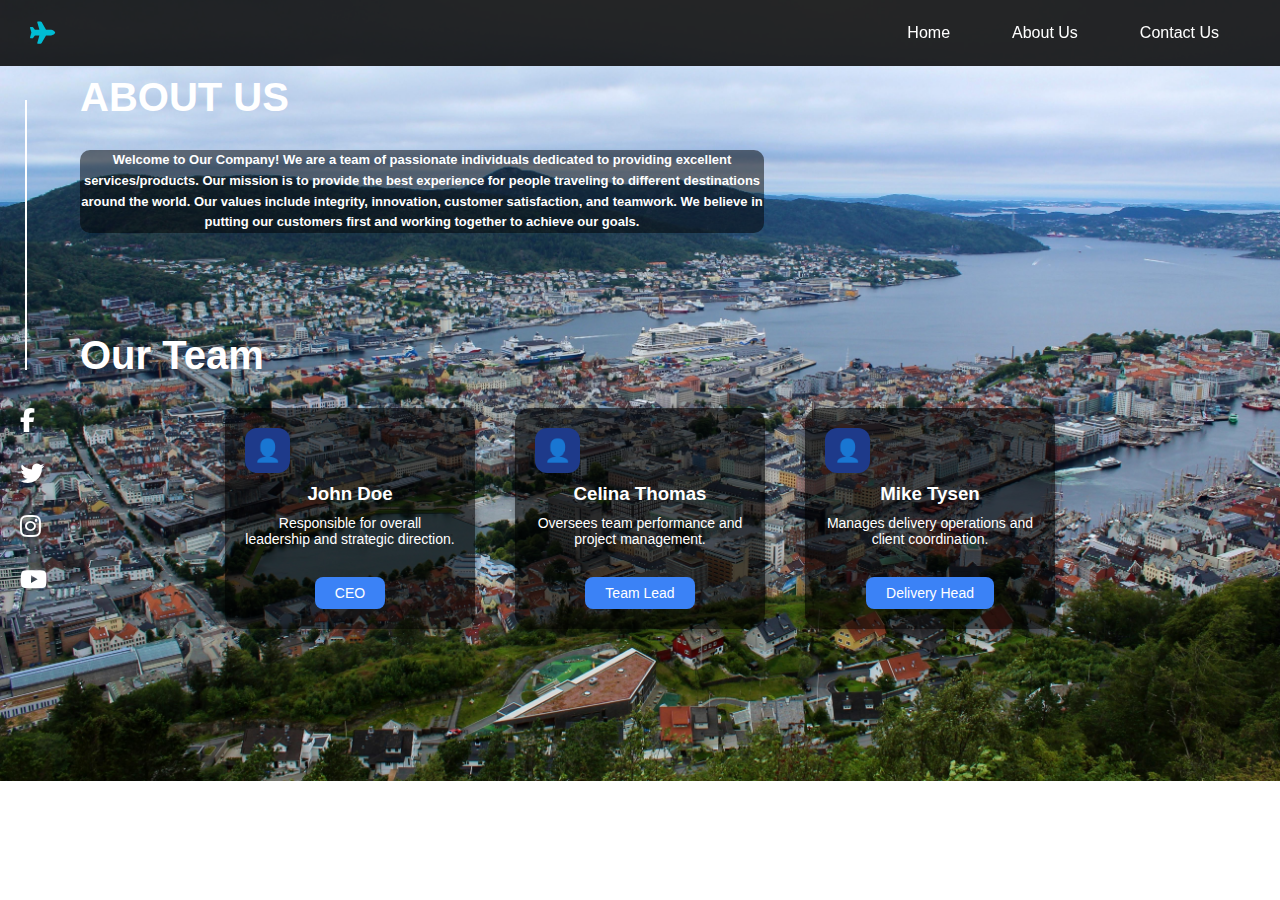
<file: About Us.html>
<!DOCTYPE html>
<html lang="en">
<head>
  <meta charset="UTF-8">
  <meta name="viewport" content="width=device-width, initial-scale=1.0">
  <title>ABOUT Us</title>
  
    <!--Font Awesome For social icons-->
    <link rel="stylesheet" href="https://cdnjs.cloudflare.com/ajax/libs/font-awesome/6.5.0/css/all.min.css" />

  <style>

* {
  margin: 0;
  padding: 0;
  box-sizing: border-box;
}

body {
  font-family: Arial, sans-serif;
  background: url('pics/norwegian-city.jpg') no-repeat center center/cover; 
  background-size: cover;  
  margin: 0;
  padding: 0;
  color: white;
}

.page-wrapper {
  display: flex;
  align-items: center;
  justify-content: center;
  height: 50vh;
}

/* Navbar */
.navbar {
  width: 100%;
  padding: 8px 30px;
  background-color: rgba(0, 0, 0, 0.85);
  color: white;
  display: flex;
  justify-content: space-between;
  align-items: center;
  position: fixed;
  top: 0;
  z-index: 1000;
}


.navbar__menu {
  display: flex;
  align-items: center;
  list-style: none;
  text-align: center;
}

.navbar__item {
  height: 50px;
}

.navbar__item:hover {
  transform: scale(1.1);
  transition: 0.3s;
}

.navbar__links {
  margin: 0 15px;
  color: #fff;
  display: flex;
  align-items: center;
  justify-content: center;
  text-decoration: none;
  padding: 0 1rem;
  height: 100%;
}

nav a:hover {
  color: #00bcd4;
}

/* Logo */
.logo {
  display: flex;
  align-items: center;
  font-size: 1.2rem;
  font-weight: bold;
}

.logo i {
  margin-right: 8px;
  font-size: 1.4rem;
  color: #00bcd4;
}

/* Left Line */
.left-line {
  position: fixed;
  top: 100px;
  left: 25px; /* You can adjust this for spacing */
  width: 2px; /* Line thickness */
  height: 30vh; /* Full screen height */
  background-color: white; /* Line color */
  opacity: 7; /* Optional transparency */
}

/* Social Icons */
.social-icons {
  position: fixed;
  top: 500px;
  left: 20px;
  transform: translateY(-50%);
  display: flex;
  flex-direction: column;
  gap: 25px;
  z-index: 999;
}

.social-icons a {
  color: white;
  font-size: 1.5rem;
  transition: 0.3s;
}

.social-icons a:hover {
  color: #00bcd4;
  transform: scale(1.1);
  transition: 0.3s;
}

.container {
  max-width: 1200px;
  margin: auto;
  padding: 40px 20px;
  text-align: center;
}

h2 {
  font-size: 40px;
  margin-bottom: 30px;
  text-align: left;
}

.intro {
  max-width: 800px;
  background-color: none(0, 0, 0, 0.6);
  padding: 20px;
  border-radius: 10px;
  margin-bottom: 40px;
}

.intro h1 {
  font-size: 40px;
  margin-bottom: 30px;
  margin-top: 15px;
  text-align: left;
}

.intro p {
  text-align: center;
  max-width: 90%;
  font-size: 13px;
  line-height: 1.6;
  font-weight: bold;
  border-radius: 10px;
  color: #fff;
  background-color: rgba(0, 0, 0, 0.5);
}

.team-section h2 {
  font-size: 40px;
  margin-bottom: 30px;
  text-align: left;
}

.team {
  display: flex;
  justify-content: center;
  gap: 40px;
  flex-wrap: wrap;
}
    
.card {
  background: rgba(0, 0, 0, 0.6);
  padding: 20px;
  border-radius: 15px;
  width: 250px;
  box-shadow: 0 4px 8px rgba(0,0,0,0.3);
  text-align: center;
}

.icon-box {
  background-color: #1E3A8A; /* dark blue */
  width: 45px;
  height: 45px;
  border-radius: 12px;
  display: flex;
  align-items: center;
  justify-content: center;
  margin-bottom: 10px;
}

.icon-box span {
  font-size: 22px;
}

.card h3 {
  margin: 0 0 10px;
}

.card p {
  font-size: 14px;
  margin: 10px 0;
}

.card-footer {
  display: flex;
  justify-content: flex-start;
  align-items: center;
  margin-top: 15px;
}

.btn {
  margin-top: 15px;
  background-color: #3B82F6;
  color: white;
  border: none;
  padding: 8px 20px; /* Reduced padding for a smaller button size */
  border-radius: 8px;
  font-size: 14px;
  cursor: pointer; /* Change to pointer for a better user experience */
  text-align: center;
  display: inline-block; /* Makes the button behave like an inline element but with block properties */
}

/* Mobile Menu Hidden by Default */
.navbar__toggle {
  display: none;
  flex-direction: column;
  cursor: pointer;
}

.navbar__toggle .bar {
  height: 3px;
  width: 25px;
  background-color: white;
  margin: 4px 0;
}

@media (max-width: 768px) {
.navbar__toggle {
  display: flex;
  flex-direction: column;
  cursor: pointer;
}

.nav__menu {
  display: flex;
  flex-direction: column;
  background-color: rgba(0, 0, 0, 0.9);
  position: absolute;
  top: 60px; /* adjust based on navbar height */
  left: 0;
  width: 100%;
  padding: 15px;
  z-index: 999;
}

.nav__menu.active {
  display: flex;
}

.nav__item {
  margin: 10px 0;
  text-align: center;
}
/* Layout Adjustments */
.homepage-container {
  flex-direction: column;
  height: auto;
  padding-top: 120px; /* to account for toggle nav */
}

.left-content, .right-content {
  width: 100%;
  padding: 20px;
  text-align: center;
}

.left-line,
.social-icons {
  display: none; /* Hide on mobile */
}

.results-container {
  align-items: center;
  }
}

/* Grid Layout Responsive */
@media (max-width: 768px) {
.navbar__toggle {
  display: flex;
  flex-direction: column;
  cursor: pointer;
}

.navbar__toggle .bar {
  height: 3px;
  width: 25px;
  background-color: white;
  margin: 4px 0;
}

.navbar__menu {
  display: none;
  flex-direction: column;
  background-color: rgba(0, 0, 0, 0.50);
  position: absolute;
  top: 60px;
  left: 0;
  width: 100%;
  padding: 15px;
}

.navbar__menu.active {
  display: flex;
}

.navbar__item {
  margin: 10px 0;
  text-align: center;
}

/* Layout Adjustments */
.homepage-container {
  flex-direction: column;
  height: auto;
  padding-top: 120px; /* to account for toggle nav */
}

.left-content, .right-content {
  width: 100%;
  padding: 20px;
  text-align: center;
}

.left-line,
.social-icons {
  display: none; /* Hide on mobile */
}

.results-container {
  align-items: center;
}

.container {
  max-width: 1200px;
  margin: auto;
  padding: 30px 20px; /* Reduced top and bottom padding */
  text-align: center;
}

 @media (max-width: 768px) {
  .team {
    display: flex;
    flex-wrap: nowrap;
    justify-content: space-between; /* This will evenly space the cards */
    align-items: stretch; /* This makes all cards the same height */
    gap: 10px; /* Adjust the spacing between cards */
    padding: 0 10px; /* Adjust padding for the container itself */
  }

  .team .card {
    /* The key change is to make the cards smaller */
    width: 30%; /* Set each card to take up about a third of the width */
    min-width: 0; /* Allow the cards to shrink if needed */
    flex-shrink: 1; /* Allow cards to shrink */
    flex-basis: 30%; /* Sets the ideal starting width */
    padding: 8px;
  }

.card-footer {
  display: flex;
  justify-content: flex-start;
  align-items: center;
  margin-top: 15px;
  }
 }
}

@media (max-width: 768px) {
  
/* Remove 'display: none;' for social-icons here */
.social-icons {
/* Make the icons visible on mobile */
  display: flex;
  flex-direction: row; /* Arranges icons horizontally */
  justify-content: center; /* Centers the icons */
  position: fixed; /* Keeps icons in place as you scroll */
  bottom: 65px; /* Positions icons at the bottom of the screen */
  left: 50%;
  transform: translateX(-50%); /* Centers the icons perfectly */
  gap: 30px; /* Provides space between each icon */
  background-color: rgba(0, 0, 0, 0.6); /* Optional background for visibility */
  padding: 10px 20px;
  border-radius: 20px;
  top: auto; /* Overrides the desktop 'top' value */
}

 /* This will hide the vertical line on mobile screens */
.left-line {
  display: none;
}

/* This rule specifically styles the paragraph on mobile */
.intro p {
  padding: 10px; /* Provides space around the text */
  border-radius: 20px; /* Increased border-radius for a more rounded look */
  }
}
  </style>
</head>

<body>
<!-- Navbar Section -->
<nav class="navbar">
  <div class="logo">
    <i class="fa-solid fa-plane"></i> 
  </div>

  <div class="left-line"></div>

  <!-- Navbar menu -->
  <ul class="navbar__menu" id="nav-menu">
    <li class="navbar__item"><a href="travelRecommendation.html" class="navbar__links">Home</a></li>
    <li class="navbar__item"><a href="About Us.html" class="navbar__links">About Us</a></li>
    <li class="navbar__item"><a href="Contact Us.html" class="navbar__links">Contact Us</a></li>
  </ul>

  <!-- Navbar-toggle (Mobile menu) -->
  <div class="navbar__toggle" id="mobile-menu">
    <span class="bar"></span>
    <span class="bar"></span>
    <span class="bar"></span>
  </div>
</nav>


  <!-- Left-Side Social Icons -->
    <div class="social-icons">
      <a href="#" target="_blank"><i class="fab fa-facebook-f"></i></a>
      <a href="#" target="_blank"><i class="fab fa-twitter"></i></a>
      <a href="#" target="_blank"><i class="fab fa-instagram"></i></a>
      <a href="#" target="_blank"><i class="fab fa-youtube"></i></a>
    </div>

  <div class="container">
    <!-- Paragraph section -->
    <div class="intro">
    <h1>ABOUT US</h1>
    <p>
      Welcome to Our Company! We are a team of passionate individuals dedicated to providing excellent services/products.
      Our mission is to provide the best experience for people traveling to different destinations around the world.
      Our values include integrity, innovation, customer satisfaction, and teamwork. We believe in putting our customers
      first and working together to achieve our goals.
    </p>
    </div>

    <div class="left-line"></div>
  
    <!-- Team section -->
    <div class="container">
      <h2>Our Team</h2>
      <div class="team">
      <div class="card">
        <div class="icon-box"><span>👤</span></div>
        <h3>John Doe</h3>
        <p>Responsible for overall leadership and strategic direction.</p>
        <div class="card-footer"></div>
        <button class="btn">CEO</button>
      </div>

      <div class="card">
        <div class="icon-box"><span>👤</span></div>
        <h3>Celina Thomas</h3>
        <p>Oversees team performance and project management.</p>
        <div class="card-footer"></div>
        <button class="btn">Team Lead</button>
      </div>

      <div class="card">
        <div class="icon-box"><span>👤</span></div>
        <h3>Mike Tysen</h3>
        <p>Manages delivery operations and client coordination.</p>
        <div class="card-footer"></div>
        <button class="btn">Delivery Head</button>
      </div>
    </div>
  </div>

<script src="travelRecommendation.js"></script>

</body>
</html>
</file>
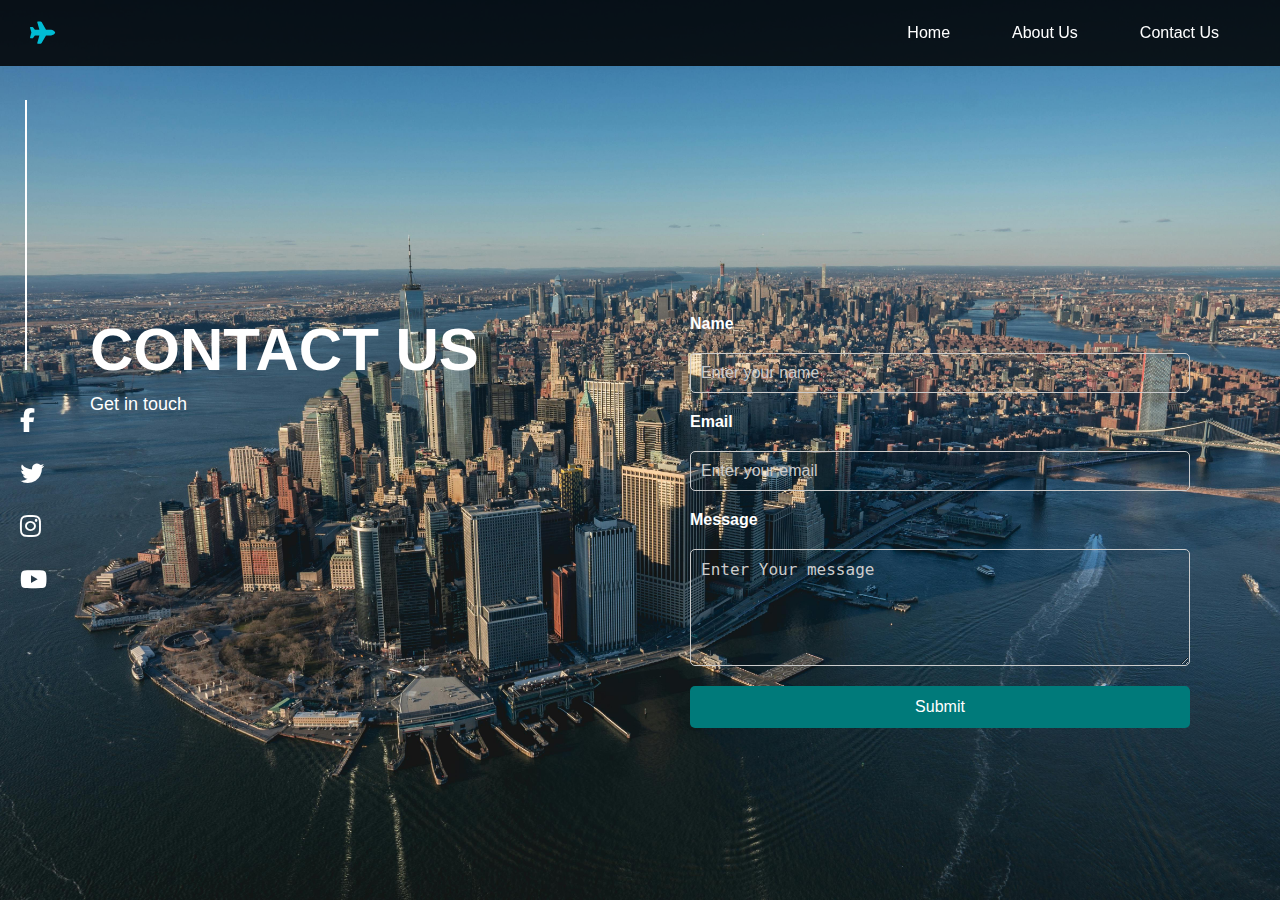
<file: Contact Us.html>
<!DOCTYPE html>
<html lang="en">
<head>
  <meta charset="UTF-8">
  <meta name="viewport" content="width=device-width, initial-scale=1.0">
  <title>Contact Us</title>
  <link rel="stylesheet" href="style.css">
  <!--Font Awesome For social icons-->
  <link rel="stylesheet" href="https://cdnjs.cloudflare.com/ajax/libs/font-awesome/6.5.0/css/all.min.css" />

  <style>

body {
  font-family: Arial, sans-serif;
  background: url('pics/pic-1.jpg') no-repeat center center/cover;   
  margin: 0;
  padding: 0;
  color: white;
}
.page-wrapper {
  display: flex;
  align-items: center;
  justify-content: center;
  height: 50vh;
}

* {
  margin: 0;
  padding: 0;
  box-sizing: border-box;
}

body, html {
  height: 100%;
  font-family: 'Segoe UI', sans-serif;
}

  /* Navbar */
.navbar {
  width: 100%;
  padding: 8px 30px;
  background-color: rgba(0, 0, 0, 0.85);
  color: white;
  display: flex;
  justify-content: space-between;
  align-items: center;
  position: fixed;
  top: 0;
  z-index: 1000;
}

.navbar__menu {
  display: flex;
  align-items: center;
  list-style: none;
  text-align: center;
}
.navbar__item {
  height: 50px;
}

.navbar__item:hover {
  transform: scale(1.1);
  transition: 0.3s;
}

/* Navbar Links */
.navbar__links {
  margin: 0 15px;
  color: #fff;
  display: flex;
  align-items: center;
  justify-content: center;
  text-decoration: none;
  padding: 0 1rem;
  height: 100%;
}

nav a:hover {
  color: #00bcd4;
}

/* Loggo */
.logo {
  display: flex;
  align-items: center;
  font-size: 1.2rem;
  font-weight: bold;
}

.logo i {
  margin-right: 8px;
  font-size: 1.4rem;
  color: #00bcd4;
}

/*Left Line*/
.left-line {
  position: fixed;
  top: 100px;
  left: 25px; /* You can adjust this for spacing */
  width: 2px; /* Line thickness */
  height: 30vh; /* Full screen height */
  background-color: white; /* Line color */
  opacity: 7; /* Optional transparency */
}

/* Social Icons */
.social-icons {
  position: fixed;
  top: 500px;
  left: 20px;
  transform: translateY(-50%);
  display: flex;
  flex-direction: column;
  gap: 25px;
  z-index: 999;
}

.social-icons a {
  color: white;
  font-size: 1.5rem;
  transition: 0.3s;
}

.social-icons a:hover {
  color: #00bcd4;
  transform: scale(1.1);
  transition: 0.3s;
}

/* contact-section */
.contact-section {
  background: url('pics/pic-1.jpg') no-repeat center center/cover;
  height: 100vh;
  display: flex;
  align-items: center;
  justify-content: center;
}

.overlay {
  background-color: none; /* dark overlay */
  width: 100%;
  height: 50%;
  display: flex;
  padding: 40px;
  box-sizing: border-box;
}

.contact-left {
  flex: 1;
  color: white;
  padding: 50px;
}

.contact-left h1 {
  font-size: 60px;
  margin-bottom: 10px;
}

.contact-left p {
  font-size: 18px;
}

.contact-right {
  flex: 1;
  padding: 50px;
}

form {
  display: flex;
  flex-direction: column;
  gap: 20px;
}

label {
  color: white;
  font-weight: bold;
}

input, textarea {
  background-color: transparent;
  border: 1px solid #ccc;
  padding: 10px;
  color: white;
  font-size: 16px;
  border-radius: 5px;
  outline: none;
}

::placeholder {
  color: #ccc;
}

/* Button */
button {
  background-color: #007a7a;
  color: white;
  padding: 12px;
  font-size: 16px;
  border: none;
  border-radius: 5px;
  cursor: pointer;
}

button:hover {
  background-color: yellowgreen;
}

/* Mobile Menu Hidden by Default */
.navbar__toggle {
  display: none;
  flex-direction: column;
  cursor: pointer;
}

.navbar__toggle .bar {
  height: 3px;
  width: 25px;
  background-color: white;
  margin: 4px 0;
}

@media (max-width: 768px) {
  .navbar__toggle {
    display: flex;
    flex-direction: column;
  cursor: pointer;
  }

  .nav__menu {
    display: flex;
    flex-direction: column;
    background-color: rgba(0, 0, 0, 0.9);
    position: absolute;
    top: 60px; /* adjust based on navbar height */
    left: 0;
    width: 100%;
    padding: 15px;
    z-index: 999;
  }

  .nav__menu.active {
    display: flex;
  }

  .nav__item {
    margin: 10px 0;
    text-align: center;
  }

/* Layout Adjustments */
.homepage-container {
  flex-direction: column;
  height: auto;
  padding-top: 120px; /* to account for toggle nav */
  }

  .left-content, .right-content {
    width: 100%;
    padding: 20px;
    text-align: center;
  }

.left-line,
.social-icons {
  display: none; /* Hide on mobile */
}

.results-container {
  align-items: center;
 }
}

/* Grid Layout Responsive */
@media (max-width: 768px) {
.navbar__toggle {
  display: flex;
  flex-direction: column;
  cursor: pointer;
  }

  .navbar__toggle .bar {
  height: 3px;
  width: 25px;
  background-color: white;
  margin: 4px 0;
}

.navbar__menu {
  display: none;
  flex-direction: column;
  background-color: rgba(0, 0, 0, 0.50);
  position: absolute;
  top: 60px;
  left: 0;
  width: 100%;
  padding: 15px;
  }

.navbar__menu.active {
  display: flex;
}

.navbar__item {
  margin: 10px 0;
  text-align: center;
  }
}

@media (max-width: 768px) {

/* Remove 'display: none;' for social-icons here */
.social-icons {
/* Make the icons visible on mobile */
  display: flex;
  flex-direction: row; /* Arranges icons horizontally */
  justify-content: center; /* Centers the icons */
  position: fixed; /* Keeps icons in place as you scroll */
  bottom: 7px; /* Positions icons at the bottom of the screen */
  left: 50%;
  transform: translateX(-50%); /* Centers the icons perfectly */
  gap: 30px; /* Provides space between each icon */
  background-color: rgba(0, 0, 0, 0.6); /* Optional background for visibility */
  padding: 10px 20px;
  border-radius: 20px;
  top: auto; /* Overrides the desktop 'top' value */
  }

  /* This will hide the vertical line on mobile screens */
  .left-line {
    display: none;
  }
}

  </style>
</head>

<body>

  <!-- Navbar Section -->
  <nav  class="navbar">
    <div class="logo">
      <i class="fa-solid fa-plane"></i>
    </div>

    <div class="left-line"></div>
    
    <!-- Navbar menu -->
    <ul class="navbar__menu" id="nav-menu">
      <li class="navbar__item"><a href="travelRecommendation.html" class="navbar__links">Home</a></li>
      <li class="navbar__item"><a href="About Us.html" class="navbar__links">About Us</a></li>
      <li class="navbar__item"><a href="Contact Us.html" class="navbar__links">Contact Us</a></li>
    </ul>

    <!-- Navbar-toggle (Mobile menu) -->
    <div class="navbar__toggle" id="mobile-menu">
      <span class="bar"></span>
      <span class="bar"></span>
      <span class="bar"></span>
    </div>
  </nav>

    <!-- Left-Side Social Icons -->
    <div class="social-icons">
      <a href="#" target="_blank"><i class="fab fa-facebook-f"></i></a>
      <a href="#" target="_blank"><i class="fab fa-twitter"></i></a>
      <a href="#" target="_blank"><i class="fab fa-instagram"></i></a>
      <a href="#" target="_blank"><i class="fab fa-youtube"></i></a>
    </div>

    <!-- Contact Section -->
  <div class="contact-section">
    <div class="overlay">
      <div class="contact-left">
        <h1>CONTACT US</h1>
        <p>Get in touch</p>
      </div>
      <div class="contact-right">
        <form>
          <label for="name">Name</label>
          <input type="text" id="name" placeholder="Enter your name" required>

          <label for="email">Email</label>
          <input type="email" id="email" placeholder="Enter your email" required>

          <label for="message">Message</label>
          <textarea id="message" rows="5" placeholder="Enter Your message" required></textarea>

          <button type="submit">Submit</button>
        </form>
      </div>
    </div>
  </div>

  <script src="travelRecommendation.js"></script>

</body>
</html>
</file>
<file: style.css>
* {
  margin: 0;
  padding: 0;
  box-sizing: border-box;
}

body, html {
  height: 100%;
  font-family: 'Segoe UI', sans-serif;
}

/* Navbar */
.navbar {
  width: 100%;
  padding: 5px 30px;
  background-color: rgba(0, 0, 0, 0.85);
  color: white;
  display: flex;
  justify-content: space-between;
  align-items: center;
  position: fixed;
  top: 0;
  z-index: 1000;
}

/* Logo */
.logo {
  display: flex;
  align-items: center;
  font-size: 1.2rem;
  font-weight: bold;
}

.logo i {
  margin-right: 8px;
  font-size: 1.4rem;
  color: #00bcd4;
}

#new-york-time {
  color: #fff; /* Makes the text white */
  font-size: 16px;
  font-weight: bold;
  margin-right: 20px; /* Adds space between the time and the menu items */
}

.navbar__menu {
  display: flex;
  align-items: center;
  list-style: none;
  text-align: center;
} 

.navbar__item {
  height: 50px;
}

/* navbar__links */
.navbar__links {
  margin: 0 15px;
  color: #fff;
  display: flex;
  align-items: center;
  justify-content: center;
  text-decoration: none;
  padding: 0 1rem;
  height: 100%;
}

nav a:hover {
  color: #00bcd4;
}

.navbar__item:hover {
  transform: scale(1.1);
  transition: 0.3s;
}

/* Search box */
.search-box {
  display: flex;
  align-items: center;
  background-color: white;
  border-radius: 25px;
  overflow: hidden;
  padding: 5px;
}

.search-box input {
 border: none;
  outline: none;
  padding: 10px 15px;
  border-radius: 30px;
  font-size: 16px;
  flex: 1;
  min-width: 250px;
  color: #006666;
}

.search-icon {
  margin: 0 10px;
  font-size: 18px;
  color: #006666;
}

.search-box button {
  border: none;
  padding: 8px 14px;
  margin-left: 4px;
  cursor: pointer;
  border-radius: 20px;
  font-size: 0.9rem;
  color: white;
  background-color: #007a7a;
}

.search-box .search-btn {
  background-color: #007b8a;
  color: white;
}

.search-box .clear-btn {
  border-radius: 20px;
  background-color: #004d40;
  margin-left: 5px;
}

.search-box input {
  width: 100%;
}

/* left Line */
.left-line {
  position: fixed;
  top: 100px;
  left: 25px; /* You can adjust this for spacing */
  width: 2px; /* Line thickness */
  height: 30vh; /* Full screen height */
  background-color: white; /* Line color */
  opacity: 7; /* Optional transparency */
}

/* Results Container */
.results-container {
  display: flex;
  flex-direction: column;
  gap: 10px;
}

/* Cards Section */
.card {
  width: 360px;
  background-color: #fff;
  border-radius: 12px;
  box-shadow: 0 4px 12px rgba(0, 0, 0, 0.15);
  overflow: hidden;
  font-family: 'Segoe UI', sans-serif;
}

.card img {
  width: 100%;
  height: 170px;
  object-fit: cover;
  display: block;
}

.card .place-info h3 {
  font-size: 20px;
  margin: 16px 16px 0;
  color: #1a1a1a;
}

.card p {
  font-size: 14px;
  color: #555;
  margin: 8px 16px 16px;
  line-height: 1.5;
}

.card .visit-btn {
  background-color: #0099a9;
  color: white;
  border: none;
  padding: 8px 18px;
  margin: 0 16px 16px;
  border-radius: 6px;
  cursor: pointer;
  font-size: 14px;
  transition: background-color 0.3s;
}

.card .visit-btn:hover {
  background-color: blueviolet;
}

/* Social Icons */
.social-icons {
  position: fixed;
  top: 500px;
  left: 20px;
  transform: translateY(-50%);
  display: flex;
  flex-direction: column;
  gap: 25px;
  z-index: 999;
}

.social-icons a {
  color: white;
  font-size: 1.5rem;
  transition: 0.3s;
}

.social-icons a:hover {
  color: #00bcd4;
  transform: scale(1.1);
  transition: 0.3s;
}

/* Hero Section */
.homepage-container {
  background-image: url('pics/Romsdla-Norway.jpg'); 
  background-size: cover;
  background-position: center;
  height: 100vh;
  padding-top: 80px; /* for navbar space */
  display: flex;
  align-items: center;
  color: white;
  position: relative;
}


.left-content {
  flex: 1;
  color: white;
  padding: 70px;
}

.right-content {
  width: 400px;
  font-weight: bold;
  color: #fff;
}

.hero::before {
  content: "";
  position: absolute;
  top: 0; left: 0;
  width: 100%; height: 100%;
  background: rgba(0, 0, 0, 0.4); /* dark overlay */
  z-index: 0;
}

.hero-text {
  position: relative;
  z-index: 1;
  max-width: 700px;
  margin-left: 120px;
}

.left-content h1 {
  font-size: 3.8rem;
  font-weight: 800;
  line-height: 1.2;
  margin-bottom: 20px;
}

.left-content p {
  margin: 2rem 0;
  font-size: 1.1rem;
  line-height: 1.8;
  color: white;
  max-width: 480px;
  font-weight: bold;
}

/* Button Section */
.btn {
  display: inline-block;
  margin-top: 50px;
  padding: 12px 20px;
  background-color: #00bcd4;
  color: white;
  font-weight: bold;
  text-decoration: none;
  border-radius: 6px;
  font-size: 16px;
  transition: background-color 0.3s ease;
}

.btn:hover {
  background-color: #f77062;
  transform: scale(1.1);
  transition: 0.3s;
}

/* Mobile Responsive*/

/* Hide menu and toggle on desktop */
.navbar__toggle {
  display: none;
  flex-direction: column;
  cursor: pointer;
}

.navbar__toggle .bar {
  height: 3px;
  width: 25px;
  background-color: white;
  margin: 4px 0;
  transition: 0.3s;
}

/* Mobile Menu Hidden by Default */
.navbar__toggle {
  display: none;
  flex-direction: column;
  cursor: pointer;
}

.navbar__toggle .bar {
  height: 3px;
  width: 25px;
  background-color: white;
  margin: 4px 0;
}

/* Grid Layout Responsive */
@media (max-width: 768px) {
.navbar__toggle {
  display: flex;
}

.navbar__menu {
  display: none;
  flex-direction: column;
  background-color: rgba(0, 0, 0, 0.50);
  position: absolute;
  top: 60px;
  left: 0;
  width: 100%;
  padding: 15px;
}

.navbar__menu.active {
  display: flex;
}

.navbar__item {
  margin: 10px 0;
  text-align: center;
}

.search-box {
  display: flex;
  align-items: center;
  background-color: white;
  border-radius: 25px;
  overflow: hidden;
  padding: 5px;
}

.search-box input {
  border: none;
  outline: none;
  padding: 10px 15px;
  border-radius: 30px;
  font-size: 16px;
  flex: 1;
  min-width: 250px;
  color: #006666;
}

.search-icon {
  margin: 0 10px;
  font-size: 18px;
  color: #006666;
}

.search-box button {
  border: none;
  padding: 8px 14px;
  margin-left: 4px;
  cursor: pointer;
  border-radius: 20px;
  font-size: 0.9rem;
  color: white;
  background-color: #007a7a;
}

.search-box .search-btn {
  background-color: #007b8a;
  color: white;
}

.search-box .clear-btn {
  border-radius: 20px;
  background-color: #004d40;
  margin-left: 5px;
}

.search-box input {
  width: 100%;
}

/* Layout Adjustments */  
.homepage-container {
  flex-direction: column;
  height: auto;
  padding-top: 120px; /* to account for toggle nav */
  }

.left-content, .right-content {
  width: 100%;
  padding: 20px;
  text-align: center;
  }

.left-line,
.social-icons {
  display: none; /* Hide on mobile */
  }

.results-container {
  align-items: center;
  }
}

@media (max-width: 768px) {
  
.left-content {
  width: 100%;
  padding: 20px;
  text-align: center; /* This is the key change to center all content */
}

/* This ensures the paragraph text itself is centered */
.left-content p {
  text-align: center;
  margin-left: auto;
  margin-right: auto;
  }
}

@media (max-width: 768px) {

/* This will place the social icons vertically on the left side with a background */
.social-icons {
  display: flex;
  flex-direction: column;
  justify-content: center;
  gap: 20px;
  position: fixed;
  top: 50%;
  left: 20px;
  transform: translateY(-50%);
  z-index: 999;
  background-color: rgba(0, 0, 0, 0.6);
  padding: 10px; /* Reduced padding to make the container fit better */
  border-radius: 10px; /* Applies a consistent radius to all corners */
  }
}

@media (max-width: 768px) {
  
.right-content {
  display: flex; /* Ensures the container is visible */
  justify-content: center;
  align-items: center;
  padding: 20px;
  margin-top: 20px;
  text-align: center;
}

.results-container p {
  color: #fff; /* Makes the text visible against a dark background */
  font-size: 16px;
  font-weight: bold;
  }
}
</file>
